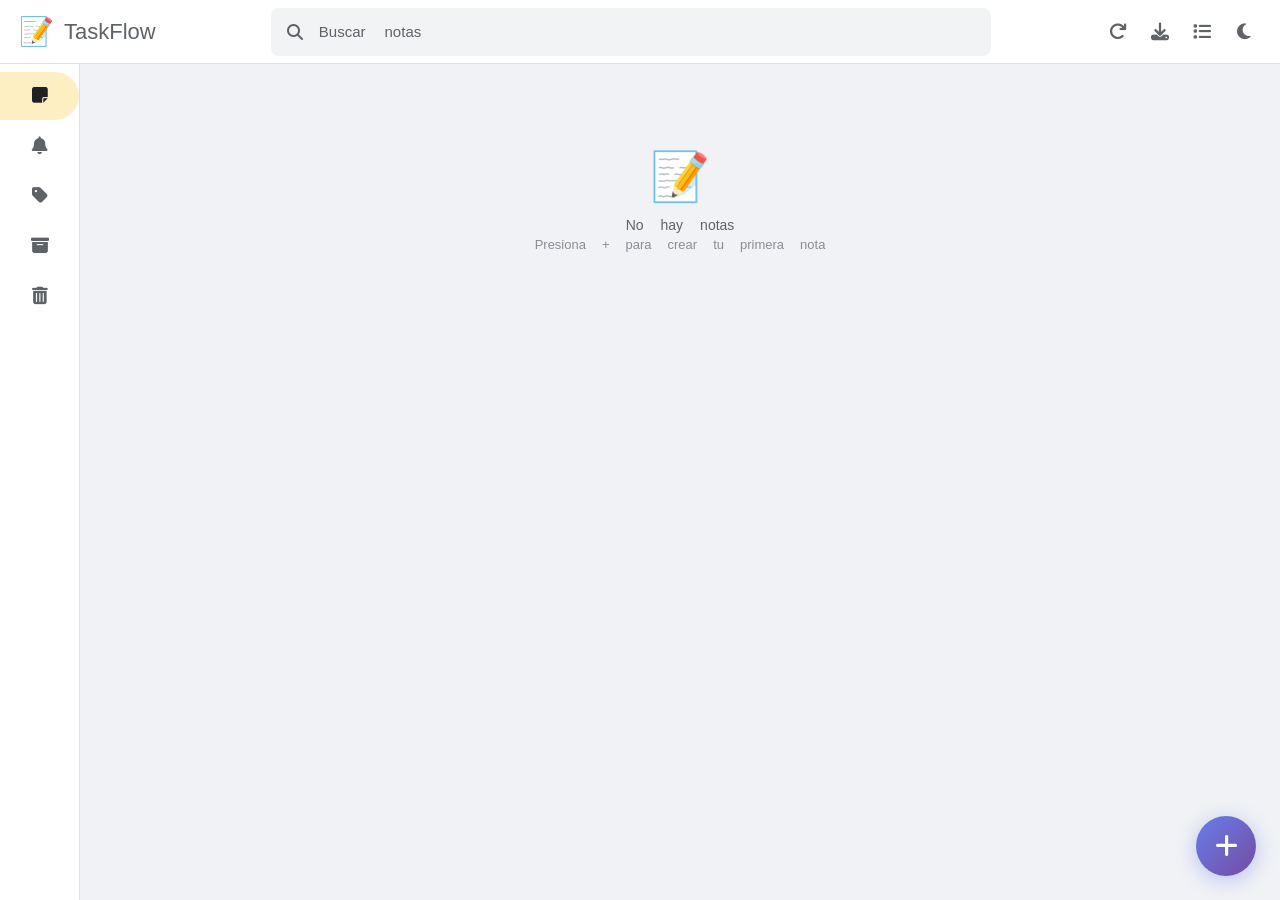
<file: Frontend/index.html>
<!DOCTYPE html>
<html lang="es">
<head>
  <meta charset="UTF-8">
  <meta name="viewport" content="width=device-width, initial-scale=1.0">
  <title>TaskFlow — Notas con checklist</title>
  <meta name="description" content="TaskFlow es una aplicación de notas con checklist, modo oscuro y archivado. Organiza tus tareas de forma simple y rápida.">
  <meta name="robots" content="index, follow">
  <meta property="og:title" content="TaskFlow — Notas con checklist">
  <meta property="og:description" content="Organiza tus notas y tareas con TaskFlow. Checklist, modo oscuro, archivado y más.">
  <meta property="og:type" content="website">
  <meta property="og:url" content="https://taskflow.app">
  <meta name="twitter:card" content="summary">
  <meta name="twitter:title" content="TaskFlow — Notas con checklist">
  <meta name="twitter:description" content="Organiza tus notas y tareas con TaskFlow.">
  <link rel="canonical" href="https://taskflow.app">
  <link rel="manifest" href="/manifest.json">
  <link rel="icon" type="image/png" sizes="192x192" href="/icons/icon-192.png">
  <link rel="apple-touch-icon" href="/icons/icon-192.png">
  <meta name="apple-mobile-web-app-capable" content="yes">
  <meta name="apple-mobile-web-app-status-bar-style" content="default">
  <meta name="apple-mobile-web-app-title" content="TaskFlow">
  <meta http-equiv="Cache-Control" content="no-cache, no-store, must-revalidate">
  <meta http-equiv="Pragma" content="no-cache">
  <meta http-equiv="Expires" content="0">
  <script type="application/ld+json">
  {
    "@context": "https://schema.org",
    "@type": "WebApplication",
    "name": "TaskFlow",
    "description": "Aplicación de notas con checklist, modo oscuro y archivado.",
    "applicationCategory": "Productivity",
    "operatingSystem": "Any",
    "browserRequirements": "Requires JavaScript"
  }
  </script>
  <link rel="stylesheet" href="https://cdnjs.cloudflare.com/ajax/libs/font-awesome/6.5.0/css/all.min.css">
  <link rel="stylesheet" href="css/style.css">
</head>
<body>
  <div id="app">
    <!-- Main App -->
    <section id="main-section">
      <!-- Navbar -->
      <header class="navbar" role="banner">
        <div class="navbar-left">
          <span class="navbar-logo" aria-hidden="true">📝</span>
          <span class="navbar-brand">TaskFlow</span>
        </div>
        <div class="navbar-search" role="search">
          <i class="fas fa-search" aria-hidden="true"></i>
          <input type="text" id="search-input" placeholder="Buscar notas" aria-label="Buscar notas">
        </div>
        <div class="navbar-right">
          <button id="refresh-btn" class="icon-btn hide-mobile" title="Refrescar" aria-label="Refrescar"><i class="fas fa-redo" aria-hidden="true"></i></button>
          <button id="export-btn" class="icon-btn hide-mobile" title="Exportar notas" aria-label="Exportar notas"><i class="fas fa-download" aria-hidden="true"></i></button>
          <button id="view-toggle" class="icon-btn hide-mobile" title="Cambiar vista" aria-label="Cambiar vista"><i class="fas fa-list" aria-hidden="true"></i></button>
          <button id="dark-toggle" class="icon-btn hide-mobile" title="Modo oscuro" aria-label="Modo oscuro"><i class="fas fa-moon" aria-hidden="true"></i></button>
          <button id="menu-btn" class="icon-btn show-mobile" title="Menú" aria-label="Abrir menú"><i class="fas fa-bars" aria-hidden="true"></i></button>
        </div>
      </header>

      <!-- App Body -->
      <div class="app-body">
        <!-- Sidebar -->
        <aside id="sidebar" class="sidebar" aria-label="Barra lateral">
          <nav class="sidebar-nav" aria-label="Navegación principal">
            <button id="view-notes-btn" class="sidebar-item active" data-view="notes" aria-label="Notas">
              <i class="fas fa-sticky-note" aria-hidden="true"></i>
              <span class="sidebar-label">Notes</span>
            </button>
            <button id="sidebar-reminders" class="sidebar-item" data-view="reminders" aria-label="Recordatorios">
              <i class="fas fa-bell" aria-hidden="true"></i>
              <span class="sidebar-label">Reminders</span>
            </button>
            <button id="sidebar-labels" class="sidebar-item" data-view="labels" aria-label="Etiquetas">
              <i class="fas fa-tag" aria-hidden="true"></i>
              <span class="sidebar-label">Edit labels</span>
            </button>
            <button id="view-archived-btn" class="sidebar-item" data-view="archived" aria-label="Archivadas">
              <i class="fas fa-archive" aria-hidden="true"></i>
              <span class="sidebar-label">Archive</span>
            </button>
            <button id="sidebar-trash" class="sidebar-item" data-view="trash" aria-label="Papelera">
              <i class="fas fa-trash-alt" aria-hidden="true"></i>
              <span class="sidebar-label">Trash</span>
            </button>
          </nav>
        </aside>

        <!-- Main Content -->
        <main>
          <div id="notes-container"></div>
          <div id="scroll-sentinel" style="height:1px"></div>
          <div id="empty-msg" class="empty-state">
            <div class="empty-icon" id="empty-icon">📝</div>
            <p id="empty-text">No hay notas</p>
            <p id="empty-sub" class="empty-sub">Presiona + para crear tu primera nota</p>
          </div>
        </main>
      </div>

      <!-- Mobile menu overlay -->
      <nav id="mobile-menu" class="mobile-menu hidden" role="navigation" aria-label="Menú móvil">
        <div class="mobile-menu-backdrop"></div>
        <div class="mobile-menu-panel">
          <div class="mobile-menu-header">
          <span class="navbar-logo">📝</span>
            <button id="menu-close" class="icon-btn"><i class="fas fa-times"></i></button>
          </div>
          <div class="mobile-menu-body">
            <button id="menu-notes-btn" class="menu-item active" data-view="notes">
              <i class="fas fa-sticky-note"></i> Notas
            </button>
            <button id="menu-archived-btn" class="menu-item" data-view="archived">
              <i class="fas fa-archive"></i> Archivadas
            </button>
            <hr class="menu-divider">
            <button id="menu-view-toggle" class="menu-item">
              <i class="fas fa-list"></i> <span id="menu-view-text">Vista lista</span>
            </button>
            <button id="menu-dark-toggle" class="menu-item">
              <i class="fas fa-moon"></i> <span id="menu-dark-text">Modo oscuro</span>
            </button>
          </div>
        </div>
      </div>

      <button id="fab-btn" class="fab" title="Nueva nota"><i class="fas fa-plus"></i></button>
    </section>
  </div>

  <!-- Modal -->
  <div id="note-modal" class="modal hidden" role="dialog" aria-modal="true" aria-label="Editor de nota">
    <div class="modal-backdrop"></div>
    <div class="modal-content">
      <div class="modal-header">
        <input type="text" id="modal-title" class="modal-title-input" maxlength="200" placeholder="Título...">
        <div class="modal-header-right">
          <div class="dropdown-3dots">
            <button class="icon-btn" id="modal-dots" title="Más opciones"><i class="fas fa-ellipsis-v"></i></button>
            <div id="modal-dots-menu" class="dots-menu hidden">
              <button id="dots-edit" class="dots-item"><i class="fas fa-pen"></i> Editar</button>
              <button id="dots-delete" class="dots-item dots-danger"><i class="fas fa-trash-alt"></i> Eliminar</button>
              <button id="dots-archive" class="dots-item"><i class="fas fa-archive"></i> Archivar</button>
              <button id="dots-restore" class="dots-item hidden"><i class="fas fa-undo"></i> Restaurar</button>
            </div>
          </div>
          <button class="icon-btn" id="modal-close" title="Cerrar"><i class="fas fa-times"></i></button>
        </div>
      </div>

      <!-- Content area -->
      <textarea id="modal-content" class="modal-content-input" placeholder="Escribe tu nota aquí..." maxlength="5000" rows="4"></textarea>

      <!-- Task section -->
      <div class="tasks-section">
        <div class="modal-section-label"><i class="fas fa-check-circle"></i> Lista de tareas</div>
        <div class="modal-tasks" id="modal-tasks"></div>
        <div class="modal-add-task">
          <input type="text" id="modal-task-input" placeholder="+ Añadir tarea" maxlength="500">
        </div>
      </div>

      <!-- Bottom bar: reminder, dates -->
      <div class="modal-bottom-bar">
        <div class="modal-bottom-right">
          <button class="icon-btn icon-btn-sm" id="modal-reminder-btn" title="Recordatorio"><i class="fas fa-bell"></i></button>
          <div id="modal-dates" class="modal-dates"></div>
        </div>
      </div>

      <!-- Reminder picker (hidden by default) -->
      <div id="modal-reminder-row" class="reminder-row hidden">
        <input type="datetime-local" id="modal-reminder">
        <button id="modal-reminder-clear" class="btn-outline btn-sm" title="Quitar recordatorio"><i class="fas fa-times"></i></button>
      </div>

      <div id="modal-footer-actions">
        <button id="modal-save-btn" class="mbtn hidden" style="width:100%">Guardar cambios</button>
        <button id="modal-create-btn" class="mbtn hidden" style="width:100%">Crear nota</button>
      </div>
    </div>
  </div>

  <div id="toast" class="toast hidden"></div>
  <dialog id="confirmDeleteModal">
    <form method="dialog">
      <h3 id="confirm-msg">¿Eliminar esta nota?</h3>
      <p>Esta acción no se puede deshacer.</p>
      <div class="confirm-actions">
        <button value="cancel" class="confirm-cancel" autofocus>Cancelar</button>
        <button value="confirm" class="confirm-delete">Eliminar</button>
      </div>
    </form>
  </dialog>
  <script src="js/app.js"></script>
</body>
</html>
</file>
<file: Frontend/css/style.css>
:root {
  --bg: #f0f2f5;
  --surface: #fff;
  --text: #202124;
  --text-secondary: #5f6368;
  --border: #e0e0e0;
  --shadow: rgba(0,0,0,0.08);
  --hover: #f5f5f5;
  --primary: #1a73e8;
  --primary-hover: #1557b0;
  --danger: #d93025;
  --radius: 12px;
  --radius-sm: 8px;
  --transition: 0.2s ease;
}

[data-theme="dark"] {
  --bg: #202124;
  --surface: #2d2e30;
  --text: #e8eaed;
  --text-secondary: #9aa0a6;
  --border: #3c4043;
  --shadow: rgba(0,0,0,0.3);
  --hover: #3c4043;
  --primary: #8ab4f8;
  --primary-hover: #aecbfa;
  --danger: #f28b82;
}

* { margin: 0; padding: 0; box-sizing: border-box; }

body {
  font-family: -apple-system, BlinkMacSystemFont, 'Segoe UI', Roboto, 'Noto Color Emoji', sans-serif;
  background: var(--bg);
  color: var(--text);
  min-height: 100vh;
  transition: background var(--transition), color var(--transition);
}

#app { max-width: 100%; margin: 0; padding: 0; }

/* Auth */
#auth-section {
  position: relative; display: flex; justify-content: center; align-items: center;
  min-height: 100vh; padding: 20px; overflow: hidden;
}

.auth-bg {
  position: fixed; inset: 0;
  background: linear-gradient(135deg, #667eea 0%, #764ba2 50%, #f093fb 100%);
  background-size: 400% 400%;
  animation: gradientShift 12s ease infinite;
  z-index: -1;
}
@keyframes gradientShift {
  0% { background-position: 0% 50%; }
  50% { background-position: 100% 50%; }
  100% { background-position: 0% 50%; }
}

[data-theme="dark"] .auth-bg {
  background: linear-gradient(135deg, #1a1a2e 0%, #16213e 50%, #0f3460 100%);
  background-size: 400% 400%;
  animation: gradientShift 12s ease infinite;
}

.auth-container {
  width: 100%; max-width: 420px;
  animation: authFadeIn 0.6s ease;
}
@keyframes authFadeIn {
  from { opacity: 0; transform: translateY(30px) scale(0.96); }
  to { opacity: 1; transform: translateY(0) scale(1); }
}

.auth-card {
  background: rgba(255,255,255,0.85);
  backdrop-filter: blur(20px) saturate(1.4);
  -webkit-backdrop-filter: blur(20px) saturate(1.4);
  border-radius: 24px; box-shadow: 0 8px 48px rgba(0,0,0,0.12), 0 2px 8px rgba(0,0,0,0.06);
  border: 1px solid rgba(255,255,255,0.3);
  overflow: hidden; transition: background 0.3s;
}
[data-theme="dark"] .auth-card {
  background: rgba(45,46,48,0.85);
  border-color: rgba(255,255,255,0.08);
}

.auth-card-inner { padding: 40px 36px; }

.auth-header { text-align: center; margin-bottom: 28px; }
.auth-avatar {
  width: 72px; height: 72px; margin: 0 auto 12px;
  background: linear-gradient(135deg, #667eea, #764ba2);
  border-radius: 20px; display: flex; align-items: center;
  justify-content: center; font-size: 32px;
  box-shadow: 0 4px 20px rgba(102,126,234,0.35);
  animation: avatarFloat 3s ease-in-out infinite;
}
@keyframes avatarFloat {
  0%, 100% { transform: translateY(0); }
  50% { transform: translateY(-6px); }
}
.auth-header h1 { font-size: 26px; color: var(--text); font-weight: 700; margin-bottom: 4px; }
.auth-subtitle { font-size: 14px; color: var(--text-secondary); }

/* Auth tabs */
.auth-tabs {
  position: relative; display: flex; gap: 0; margin-bottom: 24px;
  background: rgba(0,0,0,0.05); border-radius: 12px; padding: 4px;
}
[data-theme="dark"] .auth-tabs { background: rgba(255,255,255,0.06); }
.auth-tab {
  flex: 1; padding: 10px; border: none; background: transparent;
  border-radius: 9px; cursor: pointer; font-size: 14px; font-weight: 600;
  color: var(--text-secondary); transition: all 0.3s ease; position: relative; z-index: 1;
}
.auth-tab.active { color: #667eea; }
[data-theme="dark"] .auth-tab.active { color: #8ab4f8; }
.auth-tab-indicator {
  position: absolute; top: 4px; left: 4px; width: calc(50% - 4px); height: calc(100% - 8px);
  background: var(--surface); border-radius: 9px; box-shadow: 0 1px 6px rgba(0,0,0,0.08);
  transition: transform 0.35s cubic-bezier(0.4, 0, 0.2, 1); z-index: 0;
}
.auth-tabs[data-active="register"] .auth-tab-indicator { transform: translateX(100%); }

/* Material inputs */
.auth-forms { position: relative; }
.auth-form { display: flex; flex-direction: column; gap: 20px; }

.mfield {
  position: relative; display: flex; align-items: center;
}
.mfield-input {
  width: 100%; padding: 16px 16px 16px 48px; border: 2px solid rgba(0,0,0,0.08);
  border-radius: 14px; font-size: 15px; outline: none;
  background: rgba(0,0,0,0.02); color: var(--text);
  transition: all 0.25s ease; font-family: inherit;
}
[data-theme="dark"] .mfield-input {
  background: rgba(255,255,255,0.04); border-color: rgba(255,255,255,0.08);
}
.mfield-input:focus { border-color: #667eea; background: var(--surface); }
.mfield-input:focus + .mfield-label,
.mfield-input.filled + .mfield-label {
  transform: translateY(-36px) scale(0.82);
  color: #667eea; font-weight: 600;
}
.mfield-label {
  position: absolute; left: 48px; top: 50%; transform: translateY(-50%);
  font-size: 15px; color: var(--text-secondary); pointer-events: none;
  transition: all 0.25s cubic-bezier(0.4, 0, 0.2, 1);
  background: transparent; padding: 0 4px;
}
.mfield-icon {
  position: absolute; left: 16px; top: 50%; transform: translateY(-50%);
  color: var(--text-secondary); font-size: 16px; transition: color 0.25s;
  width: 20px; text-align: center;
}
.mfield-input:focus ~ .mfield-icon { color: #667eea; }

/* Material button */
.mbtn {
  position: relative; overflow: hidden;
  padding: 16px; border: none; border-radius: 14px;
  background: linear-gradient(135deg, #667eea, #764ba2);
  color: #fff; font-size: 16px; font-weight: 700; cursor: pointer;
  transition: transform 0.2s, box-shadow 0.2s;
  box-shadow: 0 4px 16px rgba(102,126,234,0.3);
}
.mbtn:hover { transform: translateY(-1px); box-shadow: 0 6px 24px rgba(102,126,234,0.4); }
.mbtn:active { transform: translateY(0); }
.mbtn .spinner { border-color: rgba(255,255,255,0.3); border-top-color: #fff; }

/* Ripple */
.mbtn::after {
  content: ''; position: absolute; inset: 0;
  background: radial-gradient(circle, rgba(255,255,255,0.25) 10%, transparent 10%);
  background-position: center; background-size: 0; background-repeat: no-repeat;
  transition: background-size 0.5s, opacity 0.4s;
  opacity: 0; pointer-events: none;
}
.mbtn:active::after {
  background-size: 200%; opacity: 1;
  transition: background-size 0s, opacity 0s;
}

.auth-error { color: var(--danger); font-size: 13px; text-align: center; min-height: 20px; }

.auth-form-enter { animation: formSlideIn 0.35s ease; }
@keyframes formSlideIn {
  from { opacity: 0; transform: translateX(20px); }
  to { opacity: 1; transform: translateX(0); }
}
textarea {
  padding: 12px 14px; border: 1.5px solid var(--border); border-radius: var(--radius-sm);
  font-size: 14px; outline: none; background: var(--surface); color: var(--text);
  transition: border-color var(--transition); font-family: inherit; resize: vertical; width: 100%;
}
textarea:focus { border-color: var(--primary); }

.field input, .add-task-row input, #task-input {
  padding: 12px 14px; border: 1.5px solid var(--border); border-radius: var(--radius-sm);
  font-size: 14px; outline: none; background: var(--surface); color: var(--text);
  transition: border-color var(--transition);
}
.field input:focus { border-color: var(--primary); }

.btn-primary {
  padding: 12px; border: none; border-radius: var(--radius-sm);
  background: var(--primary); color: var(--surface);
  font-size: 15px; font-weight: 600; cursor: pointer; transition: opacity var(--transition);
}
.btn-primary:hover { opacity: 0.9; }
.btn-sm { padding: 8px 16px; font-size: 13px; }

.btn-outline {
  padding: 8px 16px; border: 1.5px solid var(--border); border-radius: var(--radius-sm);
  background: transparent; color: var(--text-secondary); font-size: 13px;
  cursor: pointer; transition: all var(--transition);
}
.btn-outline:hover { border-color: var(--primary); color: var(--primary); }
.btn-outline.danger:hover { border-color: var(--danger); color: var(--danger); }

.btn-icon {
  width: 36px; height: 36px; border: none; background: var(--primary);
  color: #fff; border-radius: 50%; cursor: pointer; display: flex;
  align-items: center; justify-content: center; transition: opacity var(--transition);
}
.btn-icon:hover { opacity: 0.9; }

.icon-btn {
  width: 40px; height: 40px; border: none; background: transparent;
  color: var(--text-secondary); border-radius: 50%; cursor: pointer;
  display: flex; align-items: center; justify-content: center;
  transition: background var(--transition), color var(--transition); font-size: 18px;
}
.icon-btn:hover { background: var(--hover); color: var(--text); }

.error-msg { color: var(--danger); font-size: 13px; text-align: center; min-height: 20px; }
.hidden { display: none !important; }
.show-mobile { display: none !important; }

/* ── Navbar ──────────────────────────────────────────────────── */
.navbar {
  display: flex; align-items: center; gap: 0;
  height: 64px; padding: 0 16px;
  background: var(--surface);
  border-bottom: 1px solid var(--border);
  position: sticky; top: 0; z-index: 20;
}

.navbar-left {
  display: flex; align-items: center; gap: 4px;
  flex-shrink: 0; min-width: fit-content;
}
.navbar-left .icon-btn { width: 48px; height: 48px; font-size: 20px; }
.navbar-logo {
  display: flex; align-items: center; justify-content: center;
  width: 40px; height: 40px; margin-right: 4px;
  font-size: 28px;
}
.navbar-brand {
  font-size: 22px; color: var(--text-secondary);
  margin-right: 16px; user-select: none;
}

.navbar-search {
  flex: 1; max-width: 720px; position: relative; margin: 0 auto;
}
.navbar-search i {
  position: absolute; left: 16px; top: 50%; transform: translateY(-50%);
  color: var(--text-secondary); font-size: 16px; pointer-events: none;
  z-index: 1;
}
.navbar-search input {
  width: 100%; height: 48px; padding: 0 16px 0 48px;
  border: none; border-radius: 8px;
  background: #f1f3f4; color: var(--text);
  font-size: 15px; outline: none; font-family: inherit;
  transition: background 0.2s;
}
[data-theme="dark"] .navbar-search input { background: #3c4043; }
.navbar-search input:focus { background: var(--surface); }
.navbar-search input::placeholder { color: var(--text-secondary); }

.navbar-right {
  display: flex; align-items: center; gap: 2px;
  flex-shrink: 0; margin-left: 8px;
}
.user-name { font-size: 13px; color: var(--text-secondary); margin-right: 6px; white-space: nowrap; }

/* ── Confirm Dialog ──────────────────────────────────────────── */
#confirmDeleteModal {
  padding: 24px; border: none; border-radius: 12px;
  background: #2d2e30; color: #e8eaed;
  max-width: 320px; width: 90%;
  margin: auto;
  box-shadow: 0 24px 38px 3px rgba(0,0,0,0.14),
              0 9px 46px 8px rgba(0,0,0,0.12),
              0 11px 15px -7px rgba(0,0,0,0.2);
}
#confirmDeleteModal::backdrop {
  background-color: rgba(0,0,0,0.6);
  backdrop-filter: blur(2px);
}
#confirmDeleteModal h3 {
  font-size: 16px; font-weight: 500; margin: 0 0 8px; color: #e8eaed;
}
#confirmDeleteModal p {
  font-size: 14px; color: rgba(255,255,255,0.6); margin: 0 0 24px;
}
#confirmDeleteModal .confirm-actions {
  display: flex; gap: 8px; justify-content: flex-end;
}
#confirmDeleteModal button {
  padding: 8px 16px; border: none; border-radius: 4px;
  font-size: 14px; font-family: inherit; cursor: pointer;
  transition: background 0.15s;
}
#confirmDeleteModal .confirm-cancel {
  background: transparent; color: rgba(255,255,255,0.8);
}
#confirmDeleteModal .confirm-cancel:hover {
  background: rgba(255,255,255,0.05);
}
#confirmDeleteModal .confirm-delete {
  background: transparent; color: #f28b82; font-weight: 500;
}
#confirmDeleteModal .confirm-delete:hover {
  background: rgba(242,139,130,0.1);
}

/* ── Sidebar ──────────────────────────────────────────────────── */
.app-body {
  display: flex; min-height: calc(100vh - 64px);
}

.sidebar {
  width: 80px; flex-shrink: 0;
  background: var(--surface);
  border-right: 1px solid var(--border);
  padding: 8px 0;
}

.sidebar-nav {
  display: flex; flex-direction: column; gap: 2px;
  align-items: center;
}

.sidebar-item {
  display: flex; align-items: center; justify-content: center;
  width: 100%; height: 48px;
  border: none; background: transparent;
  border-radius: 0 24px 24px 0;
  cursor: pointer;
  font-size: 18px;
  color: var(--text-secondary);
  transition: background 0.15s;
  font-family: inherit;
}
.sidebar-item:hover { background: rgba(0,0,0,0.05); }
[data-theme="dark"] .sidebar-item:hover { background: rgba(255,255,255,0.06); }
.sidebar-item.active { background: #feefc3; color: var(--text); }
[data-theme="dark"] .sidebar-item.active { background: rgba(255,255,255,0.1); }
.sidebar-item .sidebar-label { display: none; }

/* ── Main content area ─────────────────────────────────────────── */
.app-body main {
  flex: 1; min-width: 0;
  padding: 24px; padding-bottom: 80px;
}

.modal-content-input { margin: 12px 0; min-height: 80px; }

/* Skeleton loading */
.skeleton-card {
  background: var(--surface); border-radius: var(--radius);
  padding: 16px; box-shadow: 0 1px 8px var(--shadow);
  animation: pulse 1.5s infinite;
}
.skeleton-line {
  height: 12px; background: var(--border); border-radius: 6px;
  margin-bottom: 10px;
}
.skeleton-line.w-60 { width: 60%; }
.skeleton-line.w-90 { width: 90%; }
.skeleton-line.w-40 { width: 40%; }
@keyframes pulse {
  0%, 100% { opacity: 0.5; }
  50% { opacity: 0.2; }
}

/* Undo toast */
.toast.undo-toast {
  display: flex; align-items: center; gap: 12px;
  background: var(--text); color: var(--bg);
  padding: 10px 16px 10px 20px;
}
.toast-undo {
  background: transparent; border: none; color: var(--primary);
  font-weight: 600; font-size: 13px; cursor: pointer;
  padding: 6px 10px; border-radius: 4px; white-space: nowrap;
  font-family: inherit;
}
.toast-undo:hover { background: rgba(26,115,232,0.08); }

/* FAB */
.fab {
  position: fixed; bottom: 24px; right: 24px; z-index: 50;
  width: 60px; height: 60px; border-radius: 50%; border: none;
  background: linear-gradient(135deg, #667eea, #764ba2);
  color: #fff; font-size: 26px; cursor: pointer;
  box-shadow: 0 4px 20px rgba(102,126,234,0.4);
  display: flex; align-items: center; justify-content: center;
  transition: transform 0.2s, box-shadow 0.2s;
}
.fab:hover { transform: scale(1.08) translateY(-2px); box-shadow: 0 6px 28px rgba(102,126,234,0.5); }
.fab:active { transform: scale(0.95); }
.fab i { transition: transform 0.3s ease; }
.fab.open i { transform: rotate(45deg); }

@media (max-width: 768px) {
  .fab { bottom: 16px; right: 16px; width: 56px; height: 56px; font-size: 24px; }
}
.modal-section-label {
  font-size: 13px; font-weight: 600; color: var(--text-secondary);
  margin-bottom: 8px; display: flex; align-items: center; gap: 6px;
}

.modal-dates {
  font-size: 11px; color: var(--text-secondary); margin-bottom: 8px;
  display: flex; gap: 16px; flex-wrap: wrap;
}
.modal-dates span { display: flex; align-items: center; gap: 4px; }

.card-date {
  font-size: 11px; color: rgba(0,0,0,0.5); margin-top: 6px;
  display: flex; align-items: center; gap: 10px; flex-wrap: wrap;
}
.card-date span { display: inline-flex; align-items: center; gap: 3px; }
.card-date i { font-size: 10px; }
.card-modified { opacity: 0.7; }
[data-theme="dark"] .card-date { color: rgba(255,255,255,0.4); }
.notes-list .card-date { margin-top: 0; }

.task-preview { margin-top: 8px; }

/* Notes grid */
.notes-grid {
  display: grid; grid-template-columns: repeat(auto-fill, minmax(240px, 1fr));
  gap: 16px;
}
.notes-list { display: flex; flex-direction: column; gap: 8px; }

.note-card {
  background: var(--surface); border-radius: var(--radius);
  padding: 16px; cursor: pointer; position: relative;
  box-shadow: 0 1px 8px var(--shadow);
  transition: box-shadow var(--transition), transform var(--transition);
  border: 1px solid transparent;
}
.notes-grid .note-card:hover { box-shadow: 0 4px 20px var(--shadow); transform: translateY(-2px); }
.notes-list .note-card {
  display: flex; align-items: center; gap: 16px; padding: 12px 16px;
  border-radius: var(--radius-sm);
}
.notes-list .note-card:hover { box-shadow: 0 2px 12px var(--shadow); }


.note-card.pinned { border-color: var(--primary); }
.note-card.archived { opacity: 0.75; }
.note-card.dragging { opacity: 0.5; }
.note-card.drag-over { border-color: var(--primary); border-style: dashed; }

.note-card .pin-icon {
  position: absolute; top: 8px; right: 8px; color: var(--primary);
  font-size: 14px; opacity: 0.6; z-index: 1;
}
.notes-list .pin-icon { position: static; flex-shrink: 0; }

.note-card .card-del {
  position: absolute; bottom: 8px; right: 8px;
  width: 28px; height: 28px; border-radius: 50%; border: none;
  background: transparent; color: var(--text-secondary); cursor: pointer;
  display: flex; align-items: center; justify-content: center;
  font-size: 12px; opacity: 0; transition: all 0.2s; z-index: 1;
}
.note-card:hover .card-del { opacity: 0.5; }
.note-card .card-del:hover { opacity: 1; background: rgba(217,48,37,0.1); color: var(--danger); }
.notes-list .card-del { position: static; flex-shrink: 0; opacity: 0.5; }

.note-card .card-restore-btn {
  position: absolute; bottom: 8px; right: 8px;
  width: 28px; height: 28px; border-radius: 50%; border: none;
  background: transparent; color: var(--text-secondary); cursor: pointer;
  display: flex; align-items: center; justify-content: center;
  font-size: 12px; opacity: 0; transition: all 0.2s; z-index: 1;
}
.note-card:hover .card-restore-btn { opacity: 0.7; }
.note-card .card-restore-btn:hover { opacity: 1; background: rgba(26,115,232,0.1); color: var(--primary); }
.notes-list .card-restore-btn { position: static; flex-shrink: 0; opacity: 0.7; }

.note-card .card-title {
  font-size: 16px; font-weight: 600; line-height: 1.5;
  letter-spacing: normal !important; word-spacing: normal;
  text-align: left; margin-bottom: 8px; padding-right: 20px;
  word-break: break-word; color: #202124;
}
[data-theme="dark"] .note-card .card-title { color: #fff; }
.notes-list .card-title { margin-bottom: 0; padding-right: 0; flex-shrink: 0; min-width: 150px; }

.note-card .card-content {
  font-size: 14px; line-height: 1.5; color: #202124;
  margin-bottom: 6px; white-space: pre-wrap; word-break: break-word;
  display: -webkit-box; -webkit-line-clamp: 2; -webkit-box-orient: vertical; overflow: hidden;
}
[data-theme="dark"] .note-card .card-content { color: #e8eaed; }
.notes-list .card-content { margin-bottom: 0; -webkit-line-clamp: 1; flex: 1; }

.note-card .card-tasks { font-size: 13px; color: rgba(0,0,0,0.8); }
[data-theme="dark"] .note-card .card-tasks { color: #e8eaed; }
.note-card .card-tasks .ct-item { padding: 2px 0; display: flex; align-items: center; gap: 8px; color: inherit; white-space: nowrap; overflow: hidden; text-overflow: ellipsis; }
.note-card .card-tasks .ct-check { width: 16px; height: 16px; border-radius: 50%; border: 1.5px solid rgba(0,0,0,0.4); flex-shrink: 0; display: flex; align-items: center; justify-content: center; font-size: 8px; background: transparent; }
[data-theme="dark"] .note-card .card-tasks .ct-check { border-color: rgba(255,255,255,0.4); }
.note-card .card-tasks .ct-item.done .ct-check { background: var(--primary); border-color: var(--primary); color: #fff; }
.note-card .card-tasks .ct-item.done { text-decoration: line-through; opacity: 0.6; }
.notes-list .card-tasks { display: flex; gap: 8px; align-items: center; flex: 1; }
.notes-list .card-tasks .ct-item { white-space: nowrap; overflow: hidden; text-overflow: ellipsis; }
.notes-list .card-tasks .ct-item:not(:first-child)::before { content: '·'; margin-right: 8px; }

.card-labels { display: flex; gap: 4px; flex-wrap: wrap; margin-top: 6px; }
.card-label {
  font-size: 10px; padding: 2px 8px; border-radius: 10px;
  background: rgba(26,115,232,0.08); color: var(--primary);
  white-space: nowrap;
}
.card-reminder {
  font-size: 12px; color: rgba(0,0,0,0.6); margin-top: 4px;
  display: flex; align-items: center; gap: 4px;
}
[data-theme="dark"] .card-reminder { color: rgba(255,255,255,0.5); }
.card-reminder i { font-size: 12px; }
.notes-list .card-meta { display: flex; align-items: center; gap: 12px; flex-shrink: 0; }
.notes-list .card-reminder { margin-top: 0; }
.notes-list .card-labels { margin-top: 0; }

.empty-state { text-align: center; padding: 60px 20px; }
.empty-state .empty-icon { font-size: 48px; margin-bottom: 12px; }
.empty-state p { color: var(--text-secondary); font-size: 14px; }
.empty-state .empty-sub { font-size: 13px; margin-top: 4px; opacity: 0.7; }

/* Modal */
.modal {
  position: fixed; inset: 0; z-index: 100;
  display: flex; align-items: center; justify-content: center; padding: 20px;
}
.modal-backdrop {
  position: absolute; inset: 0; background: rgba(0,0,0,0.45);
  animation: fadeIn 0.2s;
}
.modal-content {
  position: relative; background: var(--surface); border-radius: 20px;
  width: 100%; max-width: 540px; max-height: 85vh; overflow-y: auto;
  padding: 0 28px 16px 24px; box-shadow: 0 12px 60px rgba(0,0,0,0.15);
  animation: modalIn 0.3s cubic-bezier(0.16, 1, 0.3, 1);
}
::-webkit-scrollbar { width: 8px; height: 8px; }
::-webkit-scrollbar-track { background: transparent; }
::-webkit-scrollbar-thumb { background: rgba(128,134,139,0.25); border-radius: 10px; }
::-webkit-scrollbar-thumb:hover { background: rgba(128,134,139,0.45); }
[data-theme="dark"] ::-webkit-scrollbar-thumb { background: rgba(154,160,166,0.25); }
[data-theme="dark"] ::-webkit-scrollbar-thumb:hover { background: rgba(154,160,166,0.45); }

.modal-content::-webkit-scrollbar { width: 6px; }

@keyframes fadeIn { from { opacity: 0; } to { opacity: 1; } }
@keyframes modalIn {
  from { transform: translateY(30px) scale(0.96); opacity: 0; }
  to { transform: translateY(0) scale(1); opacity: 1; }
}

/* Header */
.modal-header {
  display: flex; align-items: flex-start; gap: 8px;
  padding: 24px 0 12px; margin-bottom: 0;
  position: sticky; top: 0; z-index: 2;
  background: var(--surface);
  border-bottom: 1px solid var(--border);
}
[data-theme="dark"] .modal-header { border-bottom-color: rgba(255,255,255,0.08); }
.modal-title-input {
  flex: 1; padding: 8px 8px 8px 0; border: none; background: transparent;
  font-size: 22px; font-weight: 700; color: var(--text); outline: none;
  line-height: 1.4;
}
.modal-title-input::placeholder { color: var(--text-secondary); }
.modal-header-right { display: flex; align-items: center; gap: 2px; position: relative; flex-shrink: 0; padding-top: 4px; }

/* 3-dot menu */
.dropdown-3dots { position: relative; }
.dots-menu {
  position: absolute; top: 100%; right: 0; z-index: 20;
  background: var(--surface); border-radius: 14px;
  box-shadow: 0 4px 24px rgba(0,0,0,0.12); min-width: 170px;
  padding: 6px 0; animation: fadeIn 0.12s ease;
  border: 1px solid var(--border); overflow: hidden;
}
.dots-item {
  display: flex; align-items: center; gap: 12px;
  width: 100%; padding: 12px 18px; border: none; background: transparent;
  font-size: 14px; color: var(--text); cursor: pointer;
  transition: background 0.15s; text-align: left; font-weight: 500;
}
.dots-item:hover { background: var(--hover); }
.dots-item i { width: 18px; text-align: center; color: var(--text-secondary); font-size: 15px; }
.dots-item.dots-danger { color: var(--danger); }
.dots-item.dots-danger i { color: var(--danger); }

/* Content textarea */
#modal-content {
  margin: 8px 0 12px; min-height: 70px; font-size: 15px; line-height: 1.6;
  padding: 10px 4px 10px 0; border: none; background: transparent; color: var(--text);
  resize: none; font-family: inherit; outline: none; width: 100%;
  transition: all 0.2s;
}
.modal.editing #modal-content,
.modal.creating #modal-content {
  padding: 10px 12px; border-radius: 12px; border: 1.5px solid var(--border);
  background: var(--surface); resize: vertical; min-height: 90px;
}
.modal.editing #modal-content:focus,
.modal.creating #modal-content:focus { border-color: var(--primary); }
.modal.viewing #modal-content { pointer-events: none; }

/* Tasks section */
.tasks-section { margin: 4px 0 8px; }
.modal-section-label {
  font-size: 11px; font-weight: 600; color: var(--text-secondary);
  margin-bottom: 6px; display: flex; align-items: center; gap: 6px;
  text-transform: uppercase; letter-spacing: 1px;
}
.modal-tasks { display: flex; flex-direction: column; gap: 2px; margin-bottom: 6px; }
.m-task {
  display: flex; align-items: center; gap: 10px; padding: 5px 8px;
  border-radius: 8px; transition: background 0.15s;
}
.m-task:hover { background: var(--hover); }
.m-task .m-check {
  width: 20px; height: 20px; border-radius: 50%; border: 2px solid #5f6368;
  flex-shrink: 0; cursor: pointer; display: flex; align-items: center;
  justify-content: center; transition: all 0.2s;
}
.m-task .m-check:hover { border-color: var(--primary); }
.m-task.done .m-check { background: var(--primary); border-color: var(--primary); }
.m-task.done .m-check::after { content: '✓'; color: #fff; font-size: 11px; font-weight: bold; }
.m-task .m-text { flex: 1; font-size: 14px; word-break: break-word; line-height: 1.4; }
.m-task .m-text.done-text { text-decoration: line-through; color: var(--text-secondary); }
.m-task .m-del {
  background: none; border: none; color: var(--border); cursor: pointer;
  font-size: 14px; padding: 4px 6px; border-radius: 6px; transition: all 0.2s;
  opacity: 0; flex-shrink: 0;
}
.m-task:hover .m-del { opacity: 1; }
.m-task .m-del:hover { color: var(--danger); background: var(--hover); }
.modal.viewing .m-del { display: none; }
.modal.viewing .m-task { cursor: default; }
.modal.viewing .m-task:hover { background: transparent; }
.modal.viewing .m-task .m-check { cursor: default; }
.modal.viewing .m-task .m-check:hover { border-color: var(--border); }

/* Task input */
.modal-add-task input {
  width: 100%; padding: 10px 12px; border: 1.5px dashed var(--border);
  border-radius: 10px; font-size: 14px; outline: none;
  background: var(--surface); color: var(--text); transition: all 0.2s;
}
.modal-add-task input:focus { border-color: var(--primary); border-style: solid; }
.modal.viewing .modal-add-task { display: none; }

/* Bottom bar */
.modal-bottom-bar {
  display: flex; align-items: center; justify-content: space-between;
  padding: 8px 0 0; border-top: 1px solid var(--border); margin-top: 4px;
}
[data-theme="dark"] .modal-bottom-bar { border-top-color: rgba(255,255,255,0.08); }
.modal-bottom-right { display: flex; align-items: center; gap: 10px; }
.icon-btn-sm { width: 32px; height: 32px; font-size: 15px; }

.modal-dates {
  font-size: 11px; color: #80868b; display: flex; flex-direction: column;
  align-items: flex-end; gap: 2px; line-height: 1.3;
}
.modal-dates span { display: flex; align-items: center; gap: 4px; white-space: nowrap; }

#modal-footer-actions {
  padding: 12px 0 0;
}

/* Reminder row */
.reminder-row {
  display: flex; align-items: center; gap: 8px; padding: 6px 0 2px;
}
.reminder-row input[type="datetime-local"] {
  flex: 1; padding: 8px 12px; border: 1.5px solid var(--border); border-radius: 10px;
  font-size: 13px; outline: none; background: var(--surface); color: var(--text);
}
.reminder-row input[type="datetime-local"]:focus { border-color: var(--primary); }

/* Modal view/edit/creating states */
.modal.viewing .modal-title-input { pointer-events: none; }
.modal.viewing .modal-bottom-right #modal-reminder-btn { display: none; }
.modal.viewing #modal-reminder-row { display: none !important; }
.modal.viewing #modal-save-btn { display: none !important; }
.modal.viewing #modal-create-btn { display: none !important; }

.modal.editing .modal-title-input { pointer-events: auto; }
.modal.editing #modal-task-input { display: block; }
.modal.editing #modal-save-btn { display: block !important; }
.modal.editing #modal-create-btn { display: none !important; }

.modal.creating .modal-title-input { pointer-events: auto; }
.modal.creating #modal-task-input { display: block; }
.modal.creating #modal-create-btn { display: block !important; }
.modal.creating #modal-save-btn { display: none !important; }
.modal.creating .modal-header-right #modal-dots { display: none; }
.modal.creating .modal-dates { display: none; }
.modal.creating .modal-bottom-bar { border-top-color: transparent; }
.modal.creating #modal-reminder-row { display: none !important; }

/* Footer */
#modal-footer-actions { margin-top: 12px; }

/* Toast */
.toast {
  position: fixed; bottom: 24px; left: 50%; transform: translateX(-50%);
  background: var(--text); color: var(--bg); padding: 12px 24px;
  border-radius: var(--radius-sm); font-size: 14px; font-weight: 500;
  box-shadow: 0 4px 20px rgba(0,0,0,0.2); z-index: 200;
  animation: slideUp 0.3s; white-space: nowrap;
}
.toast.success { background: #34a853; color: #fff; }
.toast.error { background: #d93025; color: #fff; }

/* Loading spinner */
.spinner {
  display: inline-block; width: 16px; height: 16px;
  border: 2px solid var(--border); border-top-color: var(--primary);
  border-radius: 50%; animation: spin 0.6s linear infinite;
  vertical-align: middle; margin-right: 6px;
}
@keyframes spin { to { transform: rotate(360deg); } }

.btn-loading { pointer-events: none; opacity: 0.8; }

/* Inline edit task text */
.m-task .m-text[contenteditable="true"] {
  outline: none; border-bottom: 1.5px solid var(--primary);
  padding: 1px 4px; min-width: 20px;
}

/* Mobile menu */
.mobile-menu {
  position: fixed; inset: 0; z-index: 150;
}
.mobile-menu-backdrop {
  position: absolute; inset: 0; background: rgba(0,0,0,0.5);
  animation: fadeIn 0.2s;
}
.mobile-menu-panel {
  position: absolute; top: 0; right: 0; bottom: 0;
  width: 280px; max-width: 85vw;
  background: var(--surface);
  box-shadow: -4px 0 24px rgba(0,0,0,0.15);
  animation: slideIn 0.25s ease;
  display: flex; flex-direction: column;
}
@keyframes slideIn { from { transform: translateX(100%); } to { transform: translateX(0); } }

.mobile-menu-header {
  display: flex; align-items: center; gap: 10px;
  padding: 16px; border-bottom: 1px solid var(--border);
}
.mobile-menu-header .logo { font-size: 24px; }
.mobile-menu-header .user-name { flex: 1; font-size: 14px; font-weight: 600; color: var(--text); }
.mobile-menu-header .icon-btn { margin-left: auto; }

.mobile-menu-body { flex: 1; overflow-y: auto; padding: 8px 0; }
.menu-item {
  display: flex; align-items: center; gap: 12px;
  width: 100%; padding: 14px 20px; border: none; background: transparent;
  font-size: 15px; color: var(--text); cursor: pointer;
  transition: background var(--transition); text-align: left;
}
.menu-item i { width: 20px; text-align: center; color: var(--text-secondary); font-size: 16px; }
.menu-item:hover { background: var(--hover); }
.menu-item.active { background: rgba(26,115,232,0.08); color: var(--primary); }
.menu-item.active i { color: var(--primary); }
.menu-item.menu-danger { color: var(--danger); }
.menu-item.menu-danger i { color: var(--danger); }
.menu-divider { border: none; border-top: 1px solid var(--border); margin: 8px 16px; }

/* Responsive */
@media (max-width: 1024px) {
  .notes-grid { grid-template-columns: repeat(auto-fill, minmax(220px, 1fr)); }
  .app-body main { padding: 20px; }
}

@media (min-width: 769px) {
  .hide-desktop { display: none !important; }
}

@media (max-width: 768px) {
  .hide-mobile { display: none !important; }
  .show-mobile { display: flex !important; }

  .navbar { height: 56px; padding: 0 8px; }
  .navbar-left .icon-btn { width: 44px; height: 44px; font-size: 18px; }
  .navbar-brand { font-size: 18px; margin-right: 8px; }
  .navbar-logo { font-size: 24px; }
  .navbar-search { flex: 1; max-width: none; }
  .navbar-search input { height: 44px; font-size: 16px; padding: 0 12px 0 42px; }
  .user-name { display: none; }

  .app-body main { padding: 12px; }
  .add-note-card { padding: 12px; margin-bottom: 20px; }
  .notes-grid { grid-template-columns: 1fr; gap: 10px; }
  .notes-list .note-card { flex-wrap: wrap; gap: 6px; padding: 10px 12px; }
  .notes-list .card-title { min-width: 100px; font-size: 14px; }
  .notes-list .card-meta { width: 100%; flex-wrap: wrap; gap: 6px; }
  .notes-list .card-tasks { width: 100%; order: -1; }
  .note-card { padding: 12px; }
  .note-card .card-title { font-size: 14px; }
  .note-card .card-content { font-size: 12px; -webkit-line-clamp: 1; }
  .note-actions { flex-wrap: wrap; gap: 8px; }
  .modal { padding: 16px; align-items: flex-end; }
  .modal-content { max-height: 85vh; border-radius: 16px; padding: 0 16px 16px; max-width: 100%; }
  .modal-title-input { font-size: 18px; }
  .auth-card { padding: 28px 20px; }
  .empty-state { padding: 40px 16px; }
  .empty-state .empty-icon { font-size: 40px; }
  .card-date { font-size: 10px; }
  .toast { font-size: 13px; padding: 10px 20px; white-space: normal; max-width: 90%; text-align: center; }
}

@media (max-width: 480px) {
  .navbar { height: 52px; padding: 0 6px; }
  .navbar-left .icon-btn { width: 40px; height: 40px; }
  .navbar-brand { font-size: 16px; }
  .navbar-logo { font-size: 22px; }
  .navbar-search input { height: 40px; font-size: 16px; }
  .app-body main { padding: 8px; }
  .add-note-card { padding: 10px; margin-bottom: 16px; }
  .modal-content-input { min-height: 60px; }
  .modal-content-input { min-height: 50px; }
  .notes-grid { gap: 8px; }
  .note-card { padding: 10px; }
  .modal-content { padding: 0 12px 12px; }
  .modal-title-input { font-size: 16px; }
  .m-task { padding: 6px 8px; gap: 8px; }
  .m-task .m-check { width: 18px; height: 18px; }
  .m-task .m-text { font-size: 13px; }
  .m-task .m-del { opacity: 1; font-size: 14px; }
  .modal-footer { flex-wrap: wrap; }
  .modal-footer .btn-outline { flex: 1; text-align: center; justify-content: center; }
  .reminder-row { flex-wrap: wrap; }
  .reminder-row input[type="datetime-local"] { min-width: 0; width: auto; }
  .modal-add-etiqueta { flex-wrap: wrap; }
  .modal-add-etiqueta select { min-width: 0; }
  .notes-list .note-card { flex-direction: column; align-items: flex-start; }
  .notes-list .card-title { min-width: 0; width: 100%; }
  .notes-list .card-content { width: 100%; }
  .toast { font-size: 12px; padding: 8px 16px; bottom: 16px; }
  .mobile-menu-panel { width: 100%; max-width: 100%; }
}

@media (max-width: 360px) {
  .modal-content { padding: 0 8px 8px; }
}

/* ── Export Menu ────────────────────────────────────────────────────────── */

.export-menu {
  position: absolute;
  top: 100%;
  right: 0;
  background: var(--surface);
  border: 1px solid var(--border);
  border-radius: var(--radius-sm);
  box-shadow: 0 4px 12px rgba(0,0,0,0.15);
  z-index: 100;
  min-width: 220px;
  overflow: hidden;
}
.export-option {
  display: flex;
  align-items: center;
  gap: 10px;
  width: 100%;
  padding: 12px 16px;
  border: none;
  background: none;
  color: var(--text);
  font-size: 14px;
  cursor: pointer;
  text-align: left;
  transition: background var(--transition);
}
.export-option:hover { background: var(--hover); }
.export-option i { width: 18px; color: var(--primary); }
.navbar-right { position: relative; }

/* ── Onboarding ────────────────────────────────────────────────────────── */

.onboarding-overlay {
  position: fixed;
  inset: 0;
  background: rgba(0,0,0,0.5);
  backdrop-filter: blur(8px);
  -webkit-backdrop-filter: blur(8px);
  display: flex;
  align-items: center;
  justify-content: center;
  z-index: 9999;
  animation: fadeIn 0.3s ease;
}
.onboarding-card {
  background: var(--surface);
  border-radius: 20px;
  padding: 40px 32px 24px;
  max-width: 420px;
  width: 90%;
  text-align: center;
  position: relative;
  box-shadow: 0 20px 60px rgba(0,0,0,0.2);
  animation: slideUp 0.35s ease;
}
.onboarding-close {
  position: absolute;
  top: 8px;
  right: 12px;
  background: none;
  border: none;
  font-size: 28px;
  color: var(--text-secondary);
  cursor: pointer;
  line-height: 1;
}
.onboarding-steps { min-height: 220px; position: relative; }
.onboarding-step {
  display: none;
  flex-direction: column;
  align-items: center;
  gap: 12px;
}
.onboarding-step.active { display: flex; }
.onboarding-icon { font-size: 48px; margin-bottom: 8px; }
.onboarding-step h2 { margin: 0; font-size: 20px; color: var(--text); }
.onboarding-step p { margin: 0; font-size: 14px; color: var(--text-secondary); line-height: 1.6; }
.onboarding-dots {
  display: flex;
  justify-content: center;
  gap: 8px;
  margin: 20px 0 16px;
}
.onboarding-dot {
  width: 8px; height: 8px;
  border-radius: 50%;
  background: var(--border);
  transition: background var(--transition);
}
.onboarding-dot.active { background: var(--primary); width: 24px; border-radius: 4px; }
.onboarding-nav { display: flex; justify-content: space-between; gap: 12px; }
.onboarding-nav button {
  padding: 10px 24px;
  border: none;
  border-radius: var(--radius-sm);
  font-size: 14px;
  font-weight: 500;
  cursor: pointer;
  transition: background var(--transition);
}
.onboarding-prev { background: transparent; color: var(--text-secondary); }
.onboarding-prev:hover { background: var(--hover); }
.onboarding-next, .onboarding-finish { background: var(--primary); color: #fff; }
.onboarding-next:hover, .onboarding-finish:hover { background: var(--primary-hover); }

@keyframes fadeIn { from { opacity: 0; } to { opacity: 1; } }
@keyframes slideUp { from { opacity: 0; transform: translateY(30px); } to { opacity: 1; transform: translateY(0); } }

/* Touch-friendly: larger hit targets on mobile */
@media (hover: none) and (pointer: coarse) {
  .icon-btn { width: 44px; height: 44px; }
  .btn-icon { width: 44px; height: 44px; }
  .m-task .m-del { opacity: 1; }
  .m-task { padding: 10px 12px; }
  .m-task .m-check { width: 24px; height: 24px; }
  .m-task .m-check::after { font-size: 14px; }
  .header-tab { padding: 8px 14px; }
  .label-chip { padding: 6px 14px; }

}
</file>
